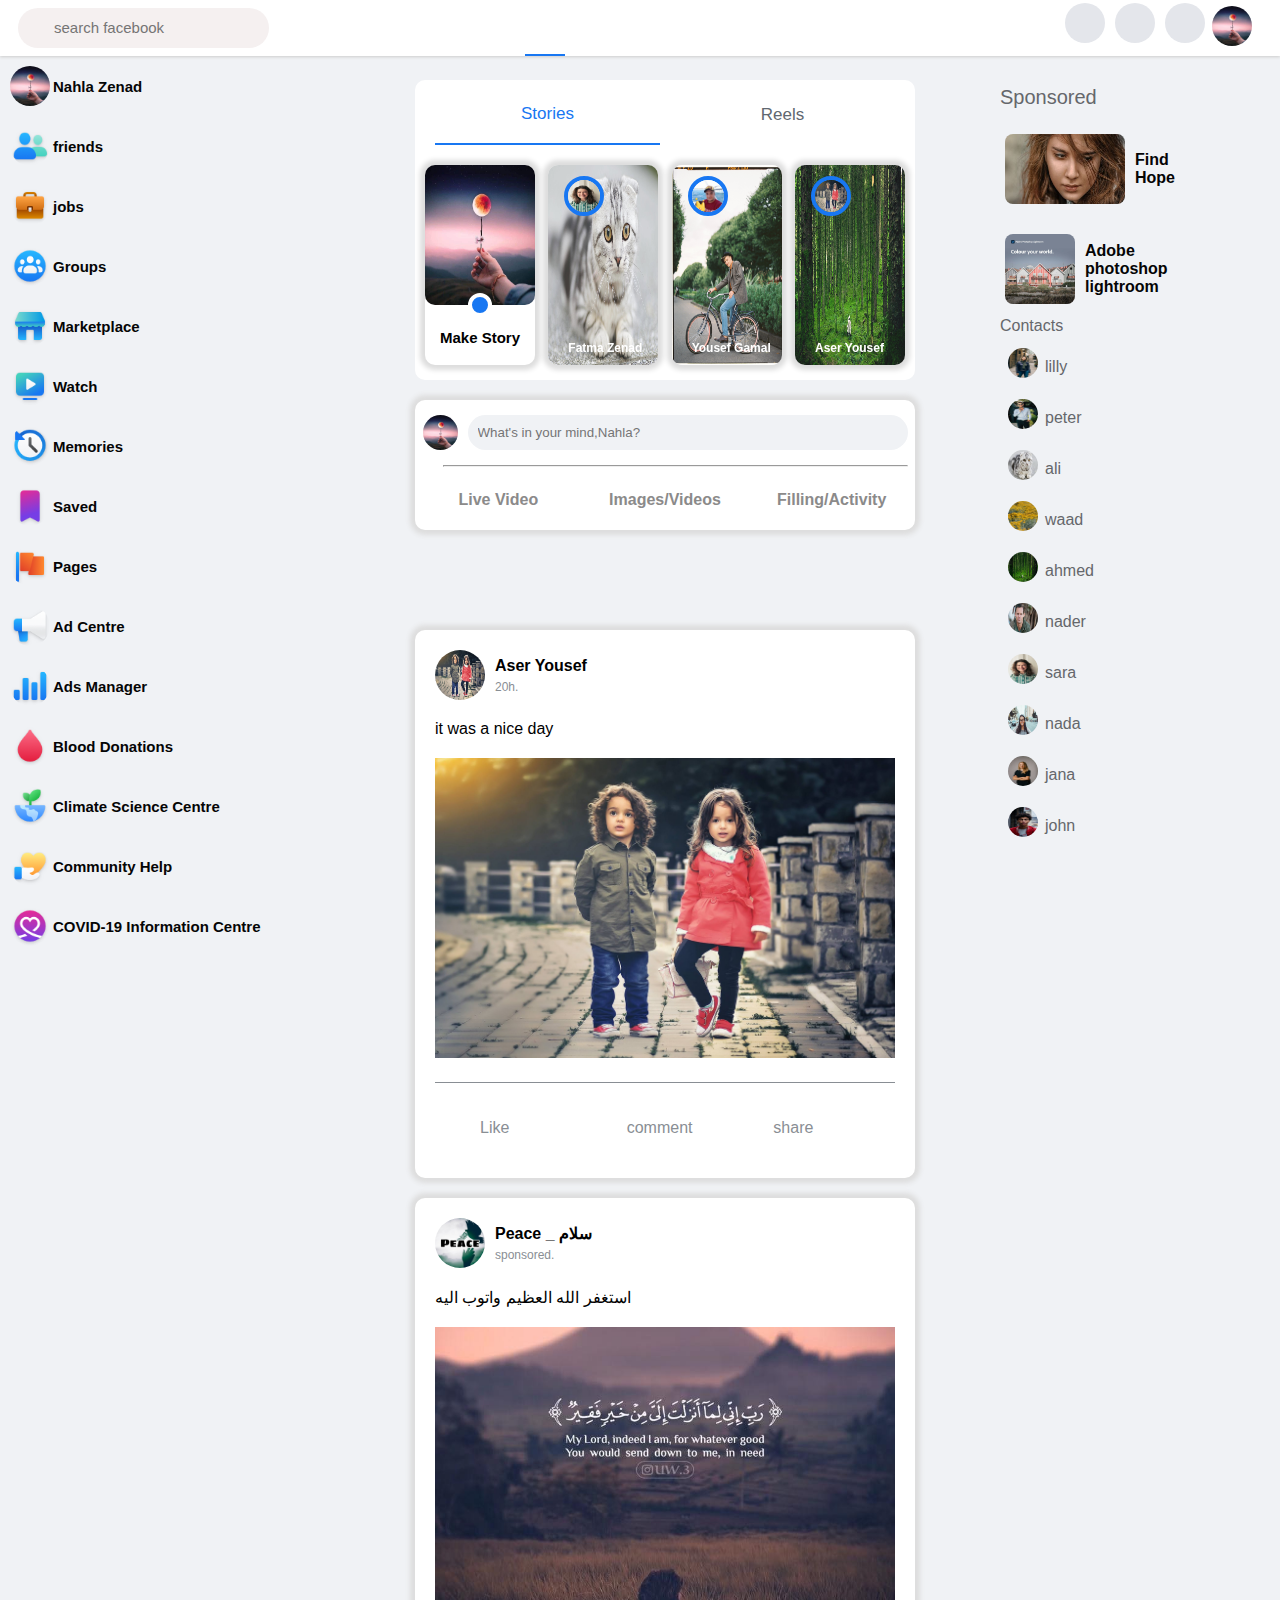
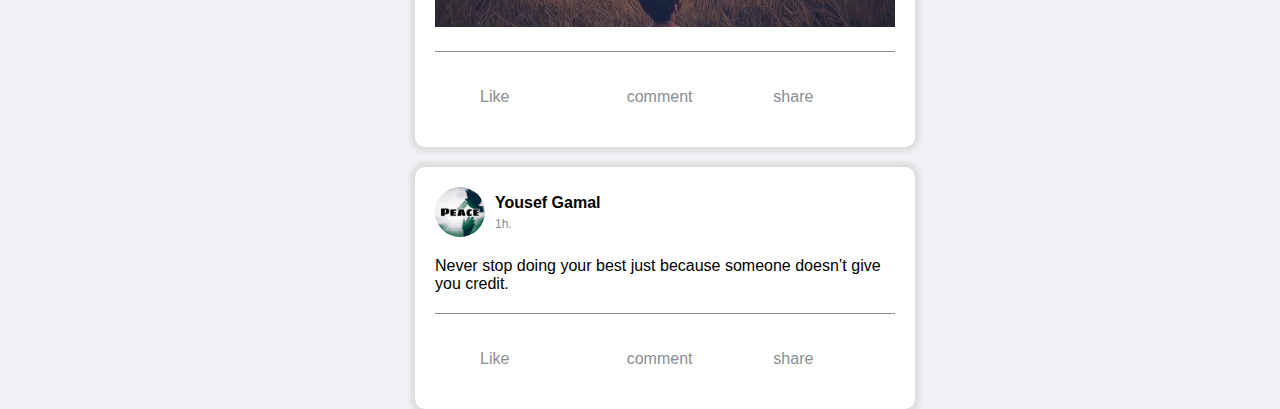
<file: facebook.html>
<!DOCTYPE html>
<html lang="en">

<head>
    <meta charset="UTF-8">
    <meta http-equiv="X-UA-Compatible" content="IE=edge">
    <meta name="viewport" content="width=device-width, initial-scale=1.0">
    <title>facebook</title>
    <link rel="stylesheet" href="https://cdnjs.cloudflare.com/ajax/libs/font-awesome/6.0.0-beta2/css/all.min.css"
        integrity="sha512-YWzhKL2whUzgiheMoBFwW8CKV4qpHQAEuvilg9FAn5VJUDwKZZxkJNuGM4XkWuk94WCrrwslk8yWNGmY1EduTA=="
        crossorigin="anonymous" referrerpolicy="no-referrer" />

    <link rel="shortcut icon" href="images/facebook.png">
    <link rel="stylesheet" href="facebook.css">
</head>

<body id="body">
    <header>
        <nav aria-hidden="false">
            <div class="nav-left">
                <div>
                    <i class="fab fa-facebook"></i>
                </div>
                <div class="search">
                    <input type="text" placeholder="search facebook ">
                    <i class="fas fa-search"></i>
                </div>
            </div>

            <div class="nav-middle">
                <a href="#" class="active">
                    <i class="fa fa-home"></i>
                </a>
                <a href="#">
                    <i class="fas fa-tv"></i>
                </a>
                <a href="#">
                    <i class="fas fa-store"></i>
                </a>
                <a href="#">
                    <i class="fa fa-users"></i>
                </a>
                <a href="#">
                    <i class="fas fa-puzzle-piece"></i>
                </a>
            </div>

            <div class="nav-right">

                <a href="#">
                    <i class="fas fa-bars"></i>
                </a>
                <a href="#">
                    <i class="fab fa-facebook-messenger"></i>
                </a>
                <a href="#">
                    <i class="fa fa-bell"></i>
                </a>
                <div class="profile">
                    <img src="290998440_2782294545247815_9040062961130867263_n.jpg">

                </div>
            </div>
        </nav>
    </header>
    <section class="secall">
        <div class="leftside">
            <ul>
               
                <li>
                    <img src="290998440_2782294545247815_9040062961130867263_n.jpg" alt="" class="prof-img">
                    <p>Nahla Zenad</p>
                </li>
                <li>
                    <img src="-XF4FQcre_i.png" alt="">
                    <p>friends</p>
                </li>
                <li>
                    <img src="EWFR9xI64Mg.png" alt="">
                    <p>jobs</p>
                </li>
                <li>
                    <img src="mk4dH3FK0jT.png" alt="">
                    <p>Groups</p>
                </li>
                <li>
                    <img src="market.png" alt="">
                    <p>Marketplace</p>
                </li>
                <li>
                    <img src="watch.png" alt="">
                    <p>Watch</p>
                </li>
                <li>
                    <img src="memory.png" alt="">
                    <p>Memories</p>
                </li>
                <li>
                    <img src="saved.png" alt="">
                    <p>Saved

                    </p>
                </li>
                <li>
                    <img src="pages.png" alt="">
                    <p>Pages</p>
                </li>
                <li>
                    <img src="Ad Centre.png" alt="">
                    <p>Ad Centre </p>
                </li>
                <li>
                    <img src="Ads Manager.png" alt="">
                    <p>Ads Manager</p>
                </li>
                <li>
                    <img src="Blood Donations.png" alt="">
                    <p>Blood Donations </p>
                </li>
                <li>
                    <img src="science.png" alt="">
                    <p>Climate Science Centre</p>
                </li>
                <li>
                    <img src="com help.png" alt="">
                    <p>Community Help</p>
                </li>
                <li>
                    <img src="covid.png" alt="">
                    <p>COVID-19 Information Centre</p>
                </li>
                <li>
                    <img src="com help.png" alt="">
                    <p>Community Help</p>
                </li>
                <li>
                    <img src="emotional.png" alt="">
                    <p>Emotional Health</p>
                </li>
                <li>
                    <img src="event.png" alt="">
                    <p>Events</p>
                </li>
                <li>
                    <img src="pay.png" alt="">
                    <p>Facebook Pay</p>
                </li>
            </ul>

        </div>
        <div class="middle-side">
            <div class="fr-mid-div">
                <div class="stories">
                    <div class="story"><i class="fa-solid fa-book-open"></i><span>Stories</span></div>
                    <div class="reel"><i class="fa-solid fa-clapperboard"></i><span>Reels</span></div>
                </div>
                <div class="container story-cont">
                    <div class="first-story">
                        <img class="first-img" src="290998440_2782294545247815_9040062961130867263_n.jpg">
                        <a href="##"><i class="fa-solid fa-plus icons"></i></a>
                        <p>Make Story</p>
                    </div>
                    <div class=" first-story second-story">
                        <a href="#"><img class="small" src="pexels-photo-774909.jpeg" alt="second"></a>
                        <img class="first-img second" src="pexels-photo-156934.jpeg" alt="second">
                        <p>Fatma Zenad</p>
                    </div>
                    <div class="first-story second-story"> <a href="#"><img class="small"
                                src="299643485_583459793464301_6351882922327251132_n.jpg" alt="second"></a>
                        <img class="first-img second" src="pexels-yaroslava-borz-10013081.jpg" alt="second">
                        <p>Yousef Gamal</p>
                    </div>
                    <div class="first-story second-story"> <a href="#"><img class="small"
                                src="child-childrens-baby-children-s.jpg" alt="second"></a>
                        <img class="first-img second" src="pexels-photo.jpg" alt="second">
                        <p>Aser Yousef</p>
                    </div>


                </div>
            </div>
            <div class="createpost-div" >
                <div class="mind-div">
                   <img src="290998440_2782294545247815_9040062961130867263_n.jpg" class="post-img">
                    <input  id="button" class="button create-input" class=""   placeholder="What's in your mind,Nahla?">
                    
                </div>
                <hr>
                <div class="lvf-div">
                    <div class="live"> <a href="#"><i class="fas fa-video"></i></a>
                        <a href="#" class="caption">Live Video</a>
                    </div>
                    <div class="video"> <a href="#"><i class="fas fa-images"></i></a>
                        <a href="#" class="caption">Images/Videos</a>
                    </div>
                    <div class="feeling"><a href="#"><i class="far fa-laugh"></i></a>
                        <a href="#" class="caption">Filling/Activity</a>
                    </div>
                </div>

            </div>
            <div id="bg_container" class="bg-popContainer">
                <div class="container container1">
                    <div class="wrapper">
                      <section class="write-post">
                        <header>
                            <div>Create Post</div>
                            <div id="close" class="closer"><a href="##" data-close-button" ><i class="fa-solid fa-circle-xmark x-icon" id="close-btn"></i></a></div>
                        </header>
                        <form action="#">
                          <div class="content">
                            <img src="290998440_2782294545247815_9040062961130867263_n.jpg" alt="" class="prof-img1">

                            <div class="details">
                              <p>Nahla Zenad</p>
                              <div class="privacy">
                                <i class="fas fa-user-friends"></i>
                                <span>Friends</span>
                                <i class="fas fa-caret-down"></i>
                              </div>
                            </div>
                          </div>
                          <textarea placeholder="What's on your mind, Nahla?" spellcheck="false" required></textarea>
                          <div class="theme-emoji">
                            <img src="icons/theme.svg" alt="theme">
                            <img src="icons/smile.svg" alt="smile">
                          </div>
                          <div class="options">
                            <p>Add to Your Post</p>
                            <ul class="list">
                              <li><img src="icons/gallery.svg" alt="gallery"></li>
                              <li><img src="icons/tag.svg" alt="gallery"></li>
                              <li><img src="icons/emoji.svg" alt="gallery"></li>
                              <li><img src="icons/mic.svg" alt="gallery"></li>
                              <li><img src="icons/more.svg" alt="gallery"></li>
                            </ul>
                          </div>
                          <button>Post</button>
                        </form>
                      </section>
                      <section class="audience">
                        <header>
                          <div class="arrow-back"><i class="fas fa-arrow-left"></i></div>
                          <p>Select Audience</p>
                        </header>
                        <div class="content">
                          <p>Who can see your post?</p>
                          <span>Your post will show up in News Feed, on your profile and in search results.</span>
                        </div>
                        <ul class="list">
                          <li>
                            <div class="column">
                              <div class="icon"><i class="fas fa-globe-asia"></i></div>
                              <div class="details">
                                <p>Public</p>
                                <span>Anyone on or off Facebook</span>
                              </div>
                            </div>
                            <div class="radio"></div>
                          </li>
                          <li class="active">
                            <div class="column">
                              <div class="icon"><i class="fas fa-user-friends"></i></div>
                              <div class="details">
                                <p>Friends</p>
                                <span>Your friends on Facebook</span>
                              </div>
                            </div>
                            <div class="radio"></div>
                          </li>
                          <li>
                            <div class="column">
                              <div class="icon"><i class="fas fa-user"></i></div>
                              <div class="details">
                                <p>Specific</p>
                                <span>Only show to some friends</span>
                              </div>
                            </div>
                            <div class="radio"></div>
                          </li>
                          <li>
                            <div class="column">
                              <div class="icon"><i class="fas fa-lock"></i></div>
                              <div class="details">
                                <p>Only me</p>
                                <span>Only you can see your post</span>
                              </div>
                            </div>
                            <div class="radio"></div>
                          </li>
                          <li>
                            <div class="column">
                              <div class="icon"><i class="fas fa-cog"></i></div>
                              <div class="details">
                                <p>Custom</p>
                                <span>Include and exclude friends</span>
                              </div>
                            </div>
                            <div class="radio"></div>
                          </li>
                        </ul>
                      </section>
                    </div>
                  </div>

            </div>


            <div class="posts">
                <div class="post-details">
                    <div class="post-head">
                        <img src="child-childrens-baby-children-s.jpg">
                        <div>
                            <h4>Aser Yousef</h4>
                            <p>20h.<i class="fa-solid fa-user-group"></i></p>

                        </div>

                    </div>
                    <i class="fas fa-ellipsis-h"></i>
                </div>
                <div class="post-body">
                    <p>it was a nice day</p>
                    <img src="child-childrens-baby-children-s.jpg" alt="">

                </div>
                <div class="reacts">
                    <div>
                        <i class="far fa-thumbs-up"></i>

                        <p>Like</p>
                    </div>
                    <div>
                        <i class="far fa-comment"></i>

                        <p>comment</p>
                    </div>
                    <div>
                        <i class="fas fa-share"></i>


                        <p>share</p>
                    </div>

                </div>

            </div>

            <div class="posts">
                <div class="post-details">
                    <div class="post-head">
                        <img src="246974321_107706715037469_3693073757065656370_n.jpg">
                        <div>
                            <h4>Peace _ سلام</h4>
                            <p>sponsored.<i class="fa-solid fa-earth-americas"></i></p>

                        </div>

                    </div>
                    <i class="fas fa-ellipsis-h"></i>
                </div>
                <div class="post-body">
                    <p>استغفر الله العظيم واتوب اليه</p>
                    <img src="343782900_1390402128466486_3286012436376983695_n.jpg" alt="">

                </div>
                <div class="reacts">
                    <div>
                        <i class="far fa-thumbs-up"></i>
                        <p>Like</p>
                    </div>
                    <div>
                        <i class="far fa-comment"></i>
                        <p>comment</p>
                    </div>
                    <div>
                        <i class="fas fa-share"></i>
                        <p>share</p>
                    </div>

                </div>

            </div>
            <div class="posts post1">
                <div class="post-details">
                    <div class="post-head">
                        <img src="246974321_107706715037469_3693073757065656370_n.jpg">
                        <div>
                            <h4>Yousef Gamal</h4>
                            <p>1h.<i class="fa-solid fa-earth-americas"></i></p>

                        </div>

                    </div>
                    <i class="fas fa-ellipsis-h"></i>
                </div>
                <div class="post-body">
                    <p>Never stop doing your best just because someone doesn’t give you credit. </p>


                </div>
                <div class="reacts">
                    <div>
                        <i class="far fa-thumbs-up"></i>
                        <p>Like</p>
                    </div>
                    <div>
                        <i class="far fa-comment"></i>
                        <p>comment</p>
                    </div>
                    <div>
                        <i class="fas fa-share"></i>
                        <p>share</p>
                    </div>

                </div>

            </div>



        </div>



        <div class="rightside">
            <div class="Sponsored">
                
                <p>Sponsored</p>

                <div>
                    <img src="251050403_6248445298689_4362938409879778268_n.jpg">
                    <h3>Find Hope</h3>

                </div>
                <div>
                    <img src="236592212_23848122439070201_4651578862776998849_n.jpg">
                    <h3>Adobe photoshop
                        lightroom</h3>
                </div>
            </div>
            <div class="conect">
                <div class="Contacts">
                    <p>Contacts</p>

                    <div>
                        <span><i class="fas fa-video"></i></span>
                        <span><i class="fas fa-search"></i></span>
                        <span><i class="fas fa-ellipsis-h"></i></span>

                    </div>
                </div>
                <ul style="list-style-type: none;">
                    <li>
                        <img src="pexels-photo-4939461.jpeg" alt="">
                        <p>lilly</p>
                    </li>
                    <li><img src="pexels-photo-1043474.jpeg" alt="">
                        <p>peter</p>
                    </li>
                    <li><img src="pexels-photo-156934.jpeg" alt="">
                        <p>ali</p>
                    </li>
                    <li><img src="pexels-photo-4691417.jpeg" alt="">
                        <p>waad</p>
                    </li>
                    <li><img src="pexels-photo.jpg" alt="">
                        <p>ahmed</p>
                    </li>
                    <li><img src="pexels-photo-1300402.jpeg" alt="">
                        <p>nader</p>
                    </li>
                    <li><img src="pexels-photo-774909.jpeg" alt="">
                        <p>sara</p>
                    </li>
                    <li><img src="pexels-photo-1239291.jpeg" alt="">
                        <p>nada</p>
                    </li>
                    <li><img src="pexels-photo-1024311.jpeg" alt="">
                        <p>jana</p>
                    </li>
                    <li><img src="pexels-photo-1681010.jpeg" alt="">
                        <p>john</p>
                    </li>
                </ul>
            </div>

        </div>


    </section>
    <script src="main.js">
   </script>


</body>

</html>
</file>
<file: facebook.css>
*{
    margin: 0px;
    padding: 0%;
    box-sizing: border-box;
    font-family: sans-serif;
}
nav{
    display: flex;
    justify-content: space-between;
    background-color: white;
    width: 100%;
    height: 56px;
    box-shadow: 0px 1px 3px #ccc;
    padding: 8px 13px 0px 13px;
    position: fixed;
    top: 0;
    z-index: 3;
    overflow: hidden;
}
.nav-left{
    display: flex;

}
.nav-left .fa-facebook{
    color:#1877f2 ;
    font-size: 40px;
}
.search{
    position: relative;
}
.search input{
    border: none;
    background-color: #f5f0f0;
    border-radius: 50px;
    margin-left: 5px;
    padding: 7px 16px 9px 36px;
    height: 40px; 
    font-size: 15px;
    display: block;
}
@media screen and (max-width: 768px) {
.search input{
    width: 20px;
    display: none;
}}
.search .fa-search{
    position: absolute;
    left: 15px;
    top: 12px;
    color:#606770; 
    font-size: 15px;
}
.nav-left input:focus{
    outline: none;
}
.nav-middle{
    display: flex;
    align-items: flex-end;
}
.nav-middle a{
    text-decoration: none;
    border-radius: 8px;
    color:#65676b ;
    margin: 0px 10px;
    padding: 10px 20px;
    font-size: 25px;
} 
.nav-middle a:hover {
        background-color: rgba(0, 0, 0,0.05);
 }   
 
 @media screen and (max-width: 768px) {
    .nav-middle{
        display: none;
    }
 }
.nav-middle .active{
    color: #1877f2;
    border-radius: 0px;
    border-bottom: 2px solid #1877f2 ;
}
.nav-middle .active:hover{
        background-color: white;
    }
/* nav-right */
.nav-right{
    display: flex;
    align-items: flex-end; 
    padding-bottom: 8px; 
}
.nav-right a{
    display: flex;
    justify-content: center;
    align-items: center;
    text-decoration: none;
    border-radius:50%;
    color: #050505;
    margin: 5px;
    font-size: 15px;
    background-color: #e4e6eb ;
    width: 40px;
    height: 40px;
}
.profile img{
    width: 40px;
    height: 40px;
    border-radius: 50%;
    cursor: pointer;
}

.nav-right .profile{
    display: flex;
    align-items: center;
    margin-right:  5px; 
    padding: 2px 10px 2px 2px;
    border-radius: 8px;
}
.secall{
    display: flex;
    justify-content: space-between;
    background-color: #f0f2f5;
}
/*leftside */
.leftside{
    background-color: #f0f2f5;
    height: 100vh;
    overflow: hidden;
    position: sticky;
    left: 0;
    top: 56px;
    width: 350px;
}
.prof-img{
    width: 40px;
    height: 40px;
    border-radius: 50%;
}
.leftside:hover{
    overflow: scroll;
}
.leftside li{
    display: flex;
    align-items: center;
    padding: 10px 10px 10px ;
    border-radius: 8px;
    cursor: pointer;
}
.leftside li:hover{
    background-color: rgba(0, 0, 0,0.05);
}
.leftside img{
    width:40px;
    height: 40px;
    border-radius: 50%;
}
.leftside p{
    font-size: 15px;
    font-weight: bold;
    color: #050505;
    margin-left: 3px;

}
@media screen and (max-width: 768px) {
    .leftside{
        display: none;
    }
 }
/* right side */
.rightside{ 
    background-color:#f0f2f5;
    height: 100vh;
    overflow-y: hidden;
    position: sticky;
    right: 0;
    top: 56px;
    padding:20px;
    width: 300px;

}
.rightside:hover{
    overflow-y: scroll;
}
.Sponsored div:hover{
    background-color: rgba(0, 0, 0,0.05);
}
.Sponsored div{
    display: flex;
    align-items: center;
    border-radius:8px ;
    color:#050505 ;
    margin-top:20px;
    padding: 5px 50px 5px 5px;


}

div.Sponsored p{
    font-size:20px ;
    color:#65676b ;
    margin-top: 10px;

}
.Sponsored img{
    border-radius: 8px;
    width: 120px;
    height: 70px;
}
.Sponsored h3{
font-size:  16px;
font-weight: bold;
color: #050505;
margin-left: 10px;

}

.Contacts {
    display: flex;
    justify-content: space-between;
    align-items:flex-end;

}

.conect img{
    width: 30px; 
    height:30px;
    border-radius: 50%;

}
.conect p{
    color: #65676b;
    font-size: 16px;
    margin-top: 8px;
}

.conect li{margin-top: 5px;
    display: flex;
    align-items: center;
    padding: 8px;
    border-radius: 8px;
}
.conect li p{
    margin-left: 7px;

}
.conect li:hover{
    background-color: rgba(0, 0, 0,0.05);
}
.Contacts i{
    color: #65676b;
    margin: 0px 5px;
}
.Contacts span{
    width: 40px;
    height: 40px;
}
.Contacts span:hover{
    background-color: rgba(0, 0, 0,0.1);
    border-radius: 50%;
}
@media screen and (max-width: 768px) {
    .rightside{
        display: none;
    }
 }
.fr-mid-div{
    position: relative;
    top: 80px;
    background-color: white;
    width:500px;
    height: 300px;
    border-radius: 10px;
    box-shadow: #606770 1px;
}
.stories{
    display: flex;
    justify-content:space-between;
    padding-top: 5px;
    
}
.story{
    height: 60px;
    display: flex;
    justify-content: center;
    align-items: center;
    text-align: center;
    font-size: 17px;
    color: #1877f2; 
    border-bottom: 2px solid #1877f2 ;
    width: 45%;
    position: absolute;
    left: 20px;
    font-weight:500;
    cursor: pointer;
}
.reel{
    display: flex;
    justify-content: center;
    align-items: center;
    text-align: center;
    position: absolute;
    right: 20px;
    height:60px;
    width: 45%;
    font-size: 17px;
    font-weight:500;
    color: #606770;
    cursor: pointer;
}
.reel:hover{
    background-color: rgba(0, 0, 0,0.05);
    border-radius: 20px;
}

.story-cont{
    display: flex;
    justify-content: space-between;
    padding-top: 80px;
    padding-left: 10px;
    padding-right: 10px;
}
.first-story{
    width: 110px;
    height: 200px;
    border-radius: 10px;
    box-shadow:0px 0px 5px 5px #ddd;
    position: relative;
}

.first-img{
    width: 100%;
    height: 140px;
    border-radius: 10px;

}

.first-story .icons
{
    font-size: 20px;
    color:white;
    position: absolute;
    top: 70%;
    left: 50%;
    transform: translate(-50%, -50%);
    background-color: #1877F2;
    padding:8px;
    border-radius: 50%;
    object-fit: cover;
    border:solid 4px  white;
}
.first-story p
{
    font-weight: bold;
    text-align: center;
    margin-top: 20px;
    font-size: 15px;
    color:black;
    cursor: pointer;
}
.second-story{
    position: relative;
}
.second-story .small{
    position:absolute;
    top: 11px;
    left: 16px;
    width:40px;
    height:40px;
    border-radius: 50%;
    z-index:2;
    border: solid 4px #1877F2;
}
.second-story .first-img{
    width: 100%;
    height: 200px;
    border-radius: 10px;
    position: relative;
    opacity: .9;
    cursor: pointer;
}
.second-story .first-img:hover{
    opacity: 1;
    width: 101%;
    height: 203px;
}
.second-story p{
    font-weight: bold;
    text-align: center;
    text-align: center;
    font-size: 12px;
    color:white;
    cursor: pointer;
    position: absolute;
    z-index: 2;
    bottom: 10px;
    left: 20px;
}
.createpost-div{
    background:white;
    border-radius: 10px;
    box-shadow: 0 0 5px 5px #ddd;
    margin: 100px 0px;
    padding-top: 5px;
    height: 130px;
}
.mind-div{
    display: flex;
    justify-content: center;
    padding-top: 10px;
}
.mind-div .post-img{
    border-radius: 50%;
    width:35px;
    height:35px;
    margin-right: 10px;
}
.mind-div input{
    outline: none;
    width: 88%;
    border: none;
    border-radius: 50px;
    background:#f0f2f5;
    padding:10px;
}
.createpost-div hr{
    margin-top: 15px;
    margin-left: 28px;
    width:93%;
    background-color:rgb(190, 189, 189);
}
.lvf-div{
    display: flex;
    justify-content: space-around;
    margin-top: 10px;
    
}
.lvf-div i{
    font-size: 25px;
}
.fa-video{
    color: #f3425f;
}
.fa-images{
    color: #45bd62;
}
.fa-laugh{
    color: #f7b928;
}
.lvf-div a{
    text-decoration: none;
    color: #8b8a8a;
    font-weight: 550;
    
}
.lvf-div div{
    width: 160px;
    height: 40px;
    align-items: center;
    text-align: center;
    padding-top: 5px;
}
.lvf-div div:hover{
    background-color: rgba(0, 0, 0,0.05);
    border-radius: 10px;
}
.posts{
    background-color: white;
    padding:20px 20px 5px 20px;
    border-radius: 10px;
    box-shadow: 0 0 5px 5px #ddd;
    margin-top: 20px;
    height: initial;
    width: 500px;

    
    
}
.post-details{
    display: flex;
    justify-content: space-between;
    align-items: center;
}
.post-head{
    display: flex;
    justify-content: space-between;
    align-items: center;
}
.post-head img{
    width: 50px;
    height: 50px;
    border-radius: 50%;
    margin-right: 10px;
}
.post-head p{
    color: #898e94;
    font-size: 12px;
    margin-top: 5px;
}
.post-body p{
    margin: 20px 0px;
}
.post-body img{
    width: 100%;
    height: 300px;
    object-fit: cover;
}
.reacts{
    padding: 20px 10px 0;
    border-top: 1px solid #898e94;
    margin: 20px 0;
    display: flex;
    align-items: center;
    justify-content: space-between;
    color: #898e94;
    
}

.reacts i{
    color: #898e94;
    margin-right: 5px;
}

.reacts div{
    display: flex;
    align-items: center;
    text-align: center;
    width: 150px;
    height: 50px;
    padding-left: 30px;
    cursor: pointer;
}
.reacts div:hover{
    background-color: rgba(0, 0, 0,0.05);
    border-radius: 10px;
}
.bg-popContainer{
  width: 100%;
  background-color: rgba(255, 255, 255, .8);
  display: flex;
  justify-content: center;
  align-items: center;
  position: fixed;
  top: 0;
  left: 0;
  right: 0;
  bottom: 0;
  z-index: 10;
  transform: translate(-50%,-50%)scale(0) ;
   
}
.bg-popContainer.active{
  transform: translate(-0%,-0%)scale(1) ;
}
.container1{
    width: 500px;
    height: 480px;
    overflow: hidden;
    background: #fff;
    border-radius: 10px;
    transition: height 0.2s ease;
    box-shadow: 0 12px 28px rgba(0, 0, 0, 0.12);
   
  }
  .container1.active{
    height: 590px;
  }
  .container1 .wrapper{
    width: 1000px;
    display: flex;
  }
  .container1 .wrapper section{
    width: 500px;
    background: #fff;
  }
  .container1 img{
    cursor: pointer;
  }
  .container1 .write-post{
    transition: margin-left 0.18s ease;
  }
  .container1.active .write-post{
    margin-left: -500px;
  }
  .head-div{
    display: flex;
    justify-content: space-between;
   
  }
  .prof-img1{
    width:50px;
    height: 50px;
    border-radius: 50%;
  }
  .write-post header{
    font-size: 22px;
    font-weight: 600;
    padding: 17px 10px;
    text-align: center;
    border-bottom: 1px solid #bfbfbf;
    display: flex;
    justify-content: space-between;
  }
  .write-post .x-icon{
    border-radius: 50%;
    background-color: #5e6164;
    color: #dce2ea;
    font-size: 30px;
    cursor: pointer;
  }
  .write-post form{
    margin: 20px 25px;
  }
  .write-post form .content,
  .audience .list li .column{
    display: flex;
    align-items: center;
  }
  .write-post form .content img{
    cursor: default;
    max-width: 52px;
  }
  .write-post form .content .details{
    margin: -3px 0 0 12px;
  }
  form .content .details p{
    font-size: 17px;
    font-weight: 500;
  }
  .content .details .privacy{
    display: flex;
    height: 25px;
    cursor: pointer;
    padding: 0 10px;
    font-size: 11px;
    margin-top: 3px;
    border-radius: 5px;
    align-items: center;
    max-width: 98px;
    background: #E4E6EB;
    justify-content: space-between;
  }
  .details .privacy span{
    font-size: 13px;
    margin-top: 1px;
    font-weight: 500;
  }
  .details .privacy i:last-child{
    font-size: 13px;
    margin-left: 1px;
  }
  form :where(textarea, button){
    width: 100%;
    outline: none;
    border: none;
  }
  form textarea{
    resize: none;
    font-size: 18px;
    margin-top: 30px;
    min-height: 100px;
  }
  form textarea::placeholder{
    color: #858585;
  }
  form textarea:focus::placeholder{
    color: #b3b3b3;
  }
  form :where(.theme-emoji, .options){
    display: flex;
    align-items: center;
    justify-content: space-between;
  }
  .theme-emoji img:last-child{
    max-width: 24px;
  }
  form .options{
    height: 57px;
    margin: 15px 0;
    padding: 0 15px;
    border-radius: 7px;
    border: 1px solid #B9B9B9;
    box-shadow: 0 1px 2px rgba(0, 0, 0, 0.1);
  }
  form .options :where(.list, li),
  .audience :where(.arrow-back, .icon, li .radio){
    display: flex;
    align-items: center;
    justify-content: center;
  }
  form .options p{
    color: #595959;
    font-size: 15px;
    font-weight: 500;
    cursor: default;
  }
  form .options .list{
    list-style: none;
  }
  .options .list li{
    height: 42px;
    width: 42px;
    margin: 0 -1px;
    cursor: pointer;
    border-radius: 50%;
  }
  .options .list li:hover{
    background: #f0f1f4;
  }
  .options .list li img{
    width: 23px;
  }
  form button{
    height: 53px;
    color: #fff;
    font-size: 18px;
    font-weight: 500;
    cursor: pointer;
    color: #BCC0C4;
    cursor: no-drop;
    border-radius: 7px;
    background: #e2e5e9;
    transition: all 0.3s ease;
  }
  form textarea:valid ~ button{
    color: #fff;
    cursor: pointer;
    background: #4599FF;
  }
  form textarea:valid ~ button:hover{
    background: #1a81ff;
  }
  .container .audience{
    opacity: 0;
    transition: opacity 0.12s ease;
  }
  .container.active .audience{
    opacity: 1;
  }
  .audience header{
    padding: 17px 0;
    text-align: center;
    position: relative;
    border-bottom: 1px solid #bfbfbf;
  }
  .audience header .arrow-back{
    position: absolute;
    left: 25px;
    width: 35px;
    height: 35px;
    cursor: pointer;
    font-size: 15px;
    color: #747474;
    border-radius: 50%;
    background: #E4E6EB;
  }
  .audience header p{
    font-size: 22px;
    font-weight: 600;
  }
  .audience .content{
    margin: 20px 25px 0;
  }
  .audience .content p{
    font-size: 17px;
    font-weight: 500;
  }
  .audience .content span{
    font-size: 14px;
    color: #65676B;
  }
  .audience .list{
    margin: 15px 16px 20px;
    list-style: none;
  }
  .audience .list li{
    display: flex;
    cursor: pointer;
    margin-bottom: 5px;
    padding: 12px 10px;
    border-radius: 7px;
    align-items: center;
    justify-content: space-between;
  }
  .list li.active,
  .audience .list li.active:hover{
    background: #E5F1FF;
  }
  .audience .list li:hover{
    background: #f0f1f4;
  }
  .audience .list li .column .icon{
    height: 50px;
    width: 50px;
    color: #333;
    font-size: 23px;
    border-radius: 50%;
    background: #E4E6EB;
  }
  .audience .list li.active .column .icon{
    background: #cce4ff;
  }
  .audience .list li .column .details{
    margin-left: 15px;
  }
  .list li .column .details p{
    font-weight: 500;
  }
  .list li .column .details span{
    font-size: 14px;
    color: #65676B;
  }
  .list li .radio{
    height: 20px;
    width: 20px;
    border-radius: 50%;
    position: relative;
    border: 1px solid #707070;
  }
  .list li.active .radio{
    border: 2px solid #4599FF;
  }
  .list li .radio::before{
    content: "";
    width: 12px;
    height: 12px;
    border-radius: inherit;
  }
  .list li.active .radio::before{
    background: #4599FF;
  }
</file>
